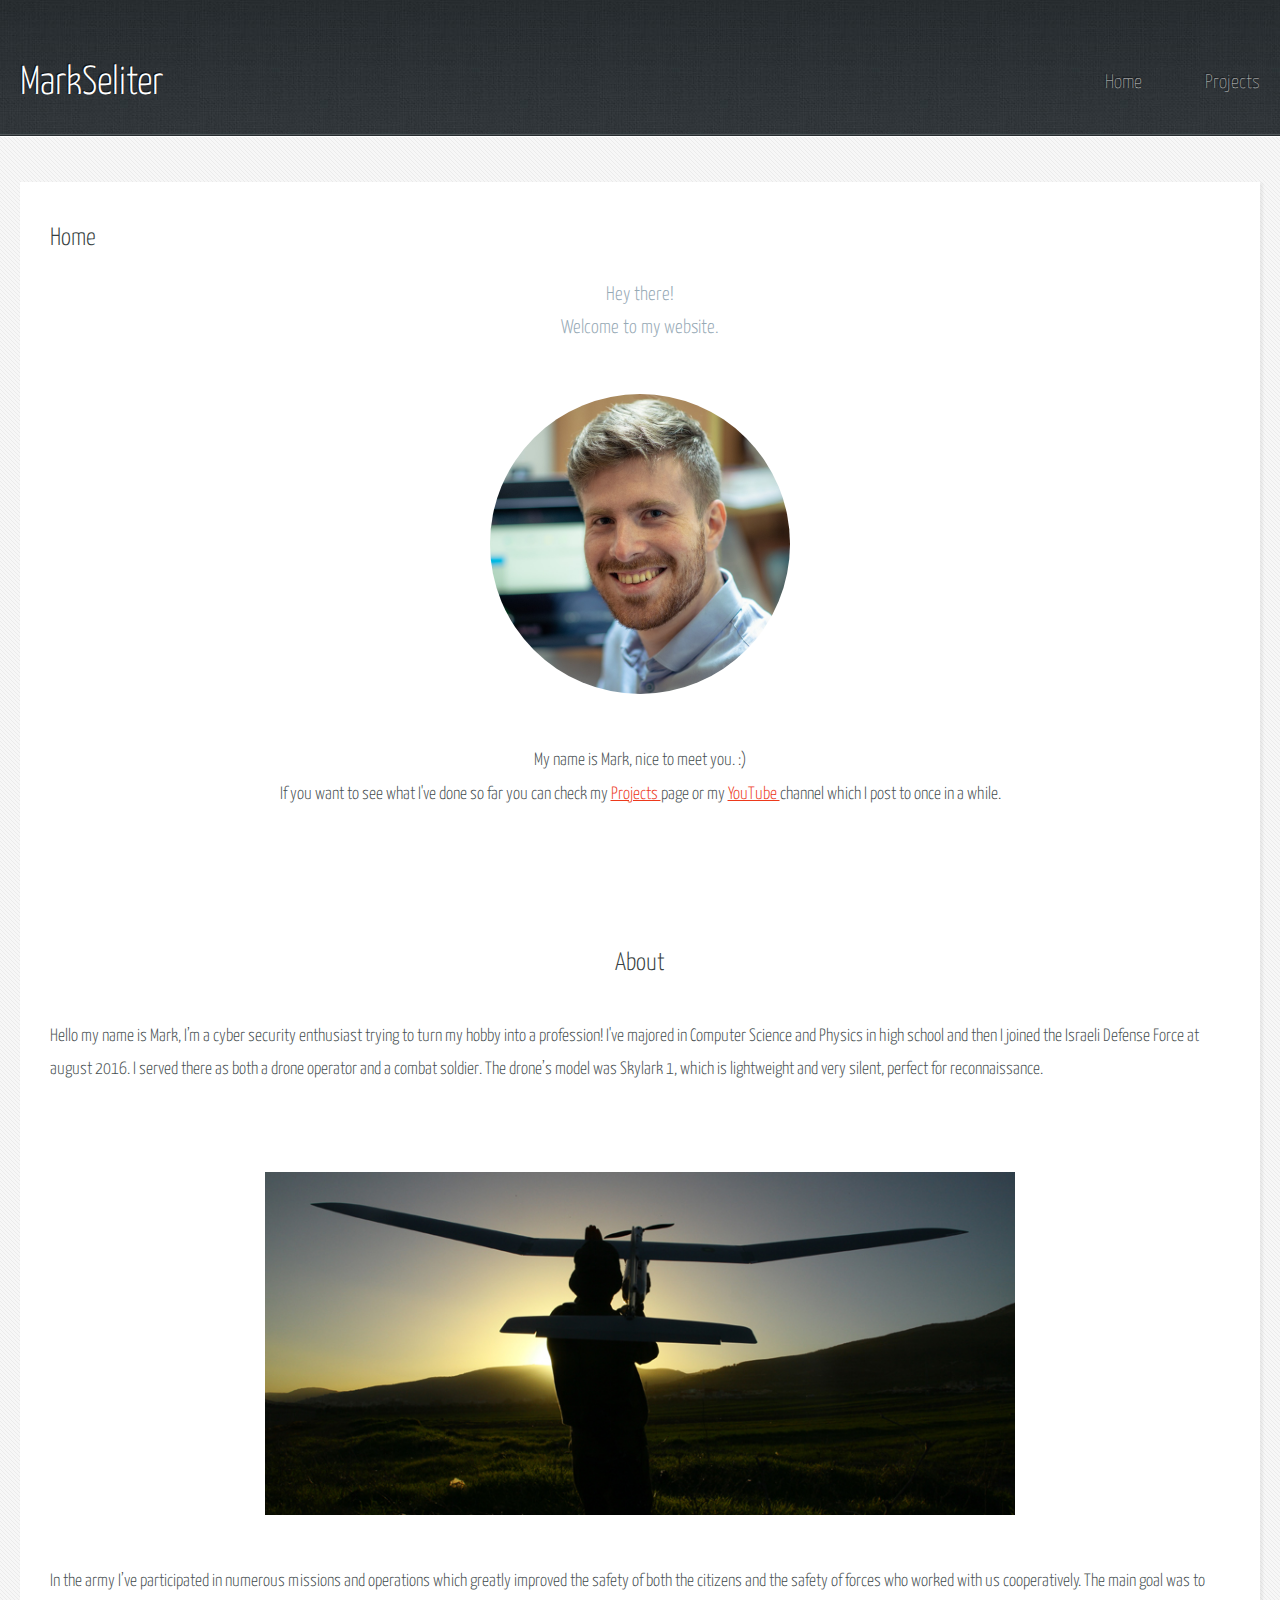
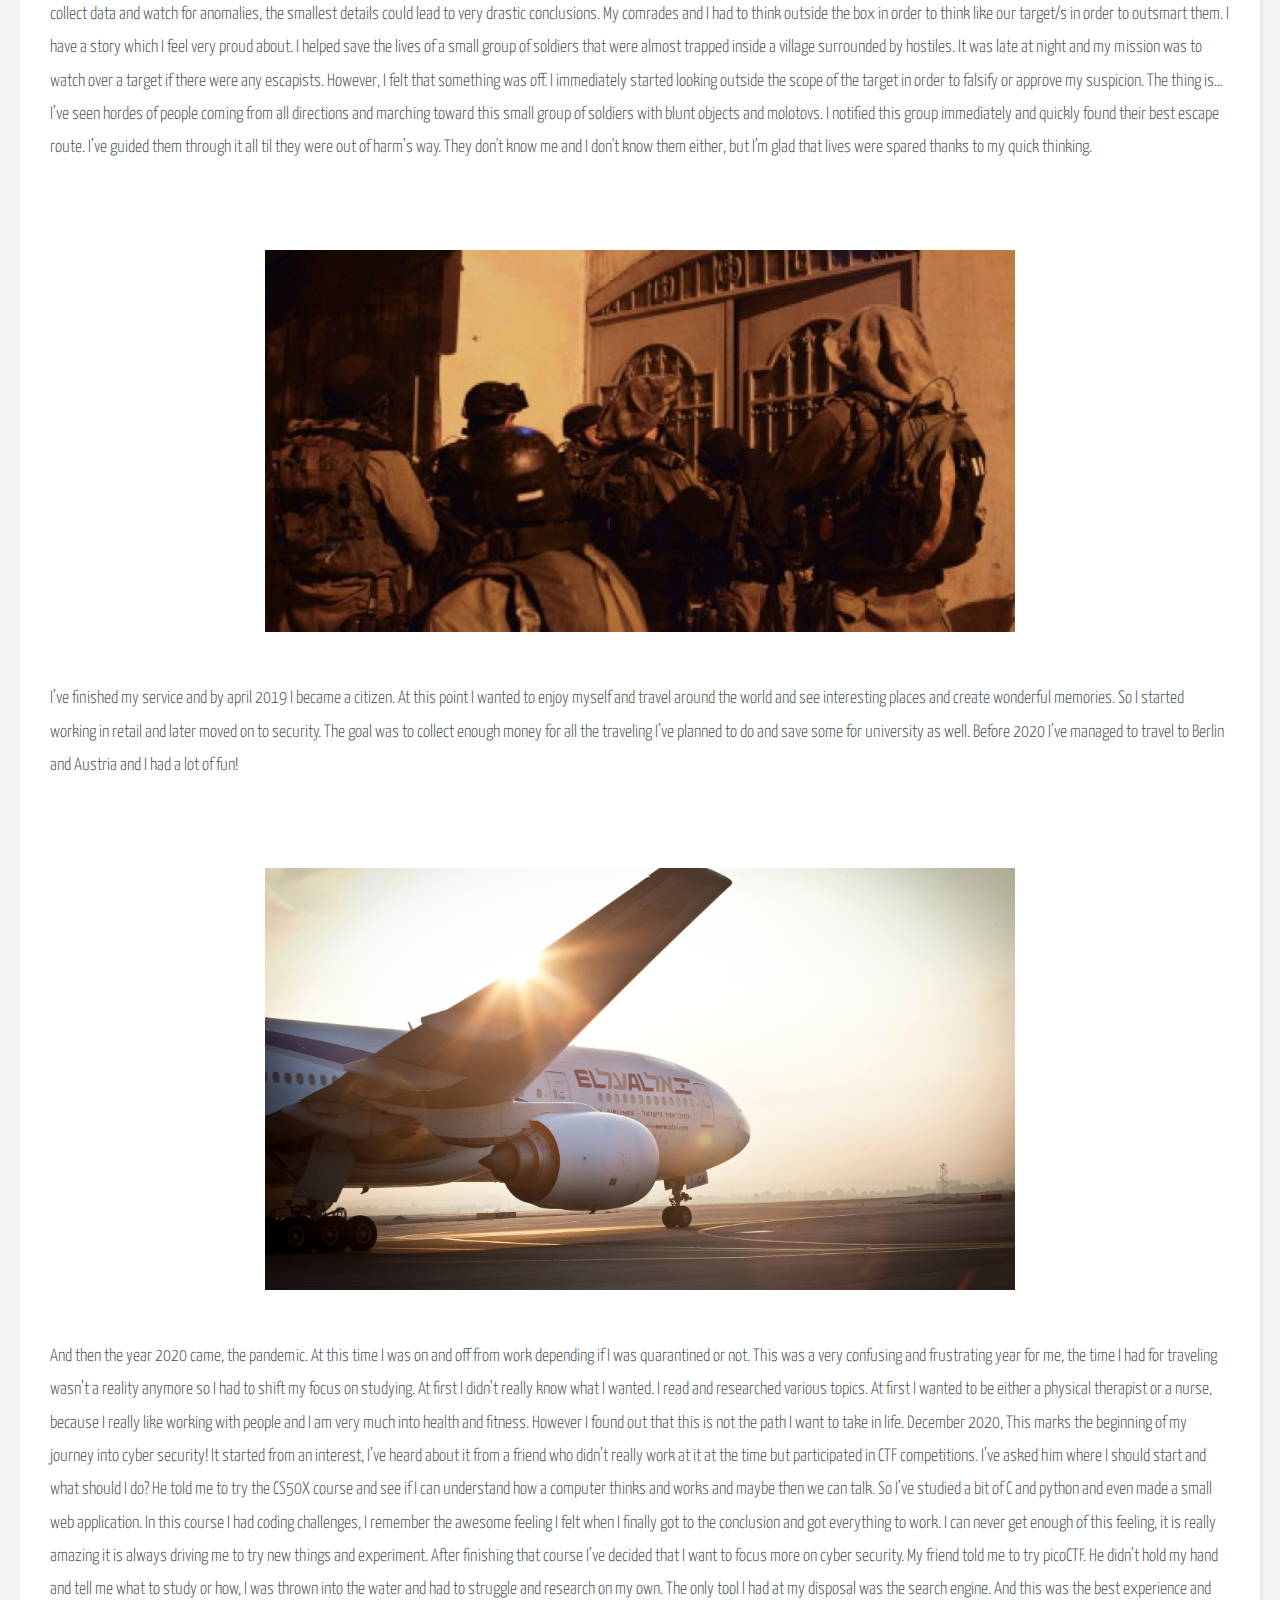
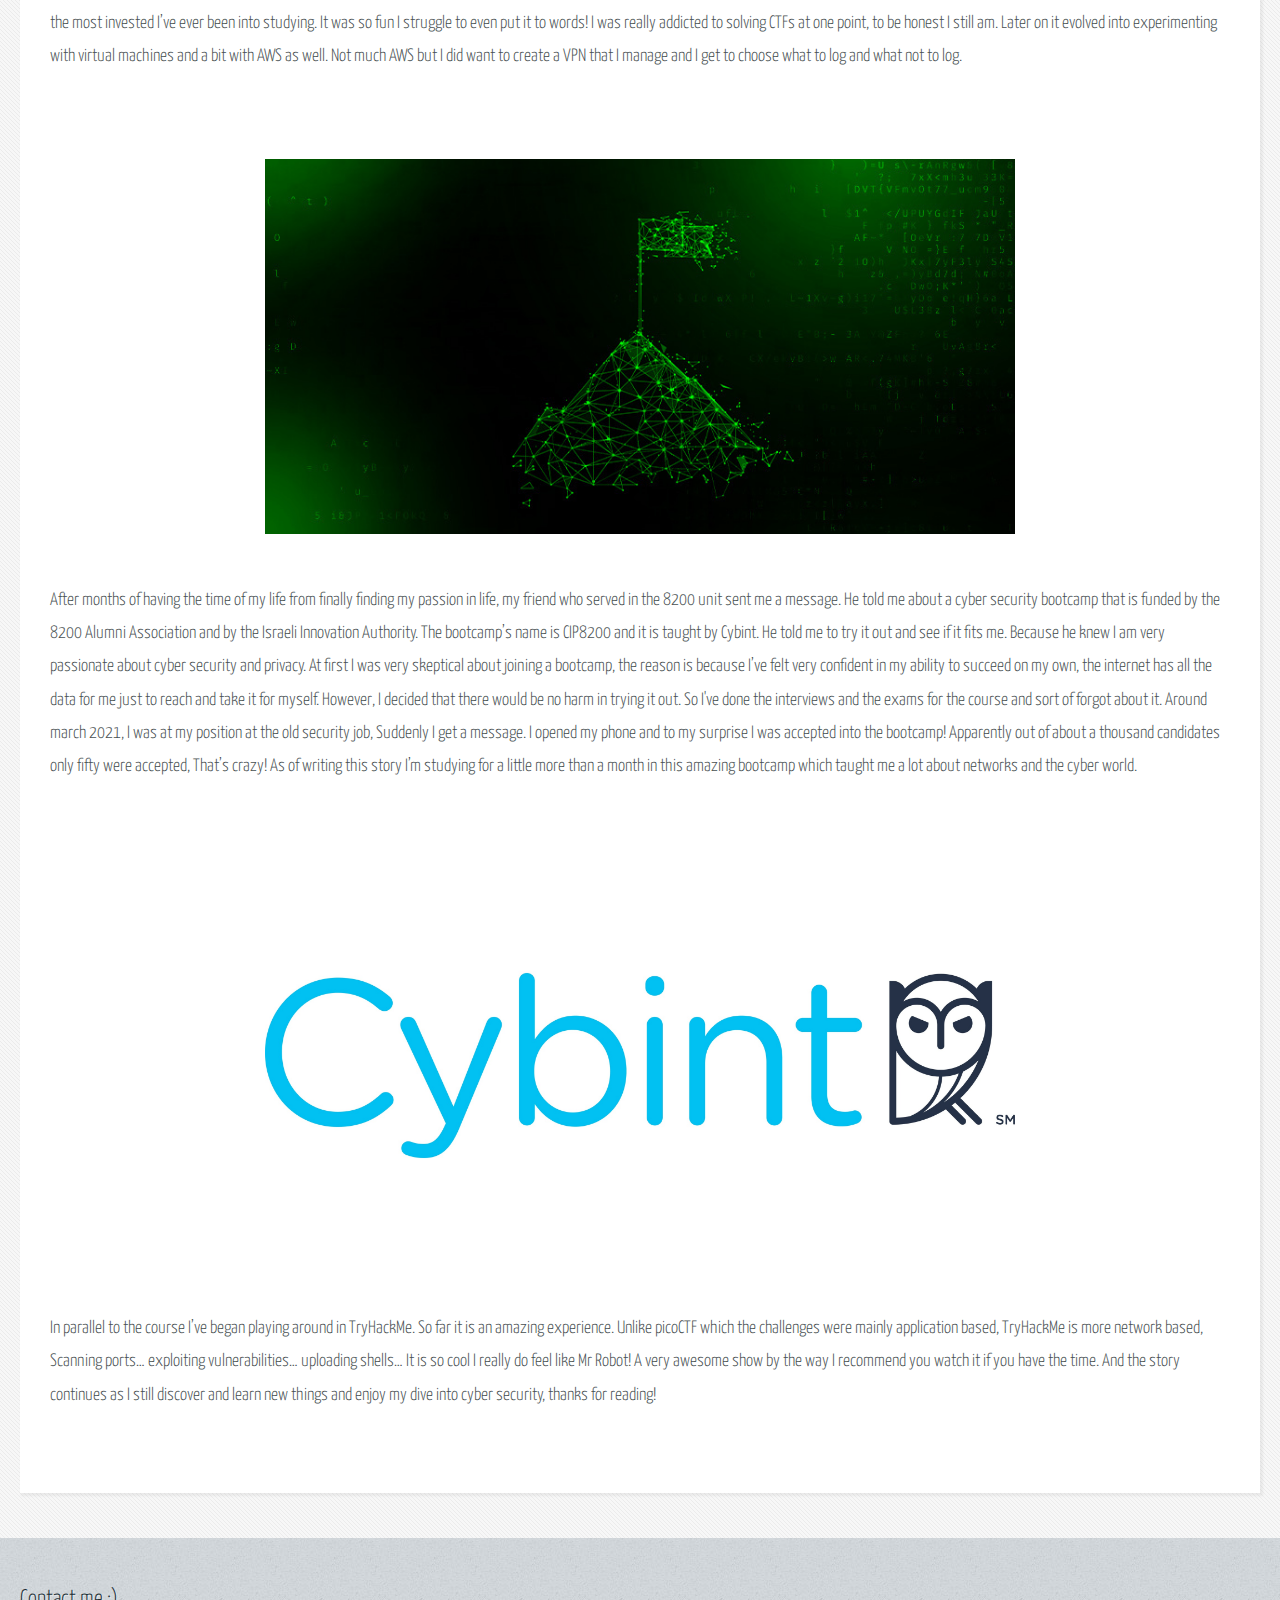
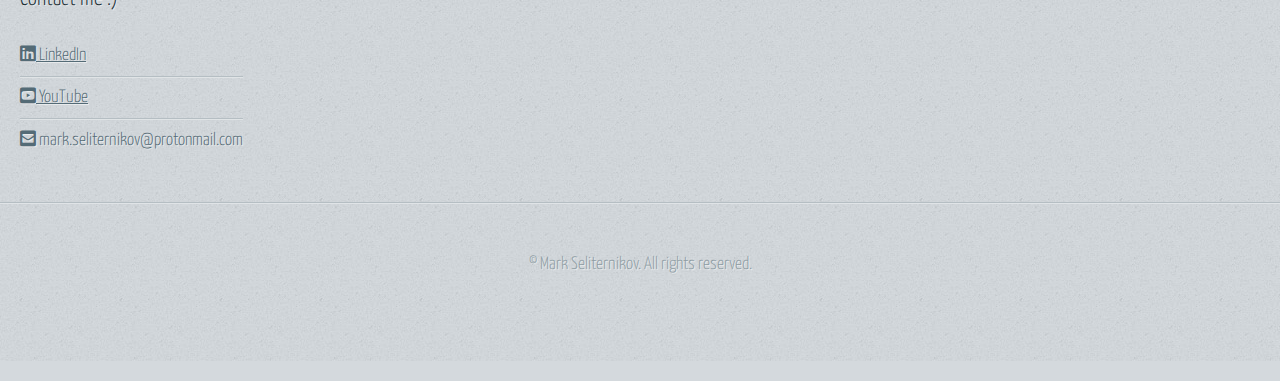
<file: index.html>
<!DOCTYPE HTML>
<!--
	Halcyonic by HTML5 UP
	html5up.net | @ajlkn
	Free for personal and commercial use under the CCA 3.0 license (html5up.net/license)
-->
<html>
	<head>
		<title>MarkSeliter-Home</title>
		<meta charset="utf-8" />
		<meta name="viewport" content="width=device-width, initial-scale=1, user-scalable=no" />
		<link rel="stylesheet" href="assets/css/main.css" />
		<link href="fontawesome-free-5.15.3-web/css/all.css" rel="stylesheet">
	</head>
	<body class="subpage">
		<div id="page-wrapper">

			<!-- Header -->
				<section id="header">
					<div class="container">
						<div class="row">
							<div class="col-12">

								<!-- Logo -->
									<h1><a href="index.html" id="logo">MarkSeliter</a></h1>

								<!-- Nav -->
									<nav id="nav">
										<a href="index.html">Home</a>
										<a href="projects.html">Projects</a>
									</nav>

							</div>
						</div>
					</div>
				</section>

			<!-- Content -->
				<section id="content">
					<div class="container">
						<div class="row">
							<div class="col-12">

								<!-- Main Content -->
									<section>

										<header>
											<h2>Home</h2>
										</header>

										<!-- welcome -->
										<div style="text-align: center;">
											<h3>Hey there!</h3>
											<h3>Welcome to my website.</h3>
										</div>

										<!-- my image -->
										<div style="padding: 50px;">
											<img src="images/this_is_me_lol_993344.jpeg" width="300" class="image_center profile_picture">
										</div>

										<!-- bio -->
										<div style="text-align: center;">
											<p>
												My name is Mark, nice to meet you. :)<br>
												If you want to see what I've done so far you can check my 
												<a href="projects.html">Projects </a>
												page or my
												<a href="https://www.youtube.com/channel/UCFrnuKVJWFmLUW4pBkhl3xg">YouTube </a> 
												channel which I post to once in a while. 
											</p>
										</div>

										<!-- About -->
										<div>

											<h2 style="text-align: center; padding-top: 100px;">
												About
											</h2><br>

											<p>
												Hello my name is Mark, I’m a cyber security enthusiast trying to turn my hobby into a profession! I've majored in Computer Science and Physics in high school and then I joined the Israeli Defense Force at august 2016. I served there as both a drone operator and a combat soldier. The drone’s model was Skylark 1, which is lightweight and very silent, perfect for reconnaissance.
											</p>

											<div style="padding: 50px;">
												<img src="images/skylark1.jpg" width="750" class="image_center about_picture">
											</div>

											<p>
												In the army I’ve participated in numerous missions and operations which greatly improved the safety of both the citizens and the safety of forces who worked with us cooperatively. The main goal was to collect data and watch for anomalies, the smallest details could lead to very drastic conclusions. My comrades and I had to think outside the box in order to think like our target/s in order to outsmart them. 
												I have a story which I feel very proud about. I helped save the lives of a small group of soldiers that were almost trapped inside a village surrounded by hostiles. It was late at night and my mission was to watch over a target if there were any escapists. However, I felt that something was off. I immediately started looking outside the scope of the target in order to falsify or approve my suspicion. The thing is… I’ve seen hordes of people coming from all directions and marching toward this small group of soldiers with blunt objects and molotovs. I notified this group immediately and quickly found their best escape route. I’ve guided them through it all til they were out of harm’s way. They don't know me and I don't know them either, but I’m glad that lives were spared thanks to my quick thinking.
											</p>

											<div style="padding: 50px;">
												<img src="images/soldiers0.jpg" width="750" class="image_center about_picture">
											</div>

											<p>
												I’ve finished my service and by april 2019 I became a citizen. At this point I wanted to enjoy myself and travel around the world and see interesting places and create wonderful memories. So I started working in retail and later moved on to security. The goal was to collect enough money for all the traveling I’ve planned to do and save some for university as well. Before 2020 I’ve managed to travel to Berlin and Austria and I had a lot of fun!
											</p>

											<div style="padding: 50px;">
												<img src="images/elal0.jpg" width="750" class="image_center about_picture">
											</div>

											<p>
												And then the year 2020 came, the pandemic. At this time I was on and off from work depending if I was quarantined or not. This was a very confusing and frustrating year for me, the time I had for traveling wasn’t a reality anymore so I had to shift my focus on studying. At first I didn’t really know what I wanted. I read and researched various topics. At first I wanted to be either a physical therapist or a nurse, because I really like working with people and I am very much into health and fitness. However I found out that this is not the path I want to take in life.
												December 2020, This marks the beginning of my journey into cyber security! It started from an interest, I’ve heard about it from a friend who didn’t really work at it at the time but participated in CTF competitions. I’ve asked him where I should start and what should I do? He told me to try the CS50X course and see if I can understand how a computer thinks and works and maybe then we can talk. So I’ve studied a bit of C and python and even made a small web application. In this course I had coding challenges, I remember the awesome feeling I felt when I finally got to the conclusion and got everything to work. I can never get enough of this feeling, it is really amazing it is always driving me to try new things and experiment.
												After finishing that course I’ve decided that I want to focus more on cyber security. My friend told me to try picoCTF. He didn’t hold my hand and tell me what to study or how, I was thrown into the water and had to struggle and research on my own. The only tool I had at my disposal was the search engine. And this was the best experience and the most invested I’ve ever been into studying. It was so fun I struggle to even put it to words! I was really addicted to solving CTFs at one point, to be honest I still am. Later on it evolved into experimenting with virtual machines and a bit with AWS as well. Not much AWS but I did want to create a VPN that I manage and I get to choose what to log and what not to log.
											</p>

											<div style="padding: 50px;">
												<img src="images/ctf_flag.jpg" width="750" class="image_center about_picture">
											</div>

											<p>
												After months of having the time of my life from finally finding my passion in life, my friend who served in the 8200 unit sent me a message. He told me about a cyber security bootcamp that is funded by the 8200 Alumni Association and by the Israeli Innovation Authority. The bootcamp’s name is CIP8200 and it is taught by Cybint. He told me to try it out and see if it fits me. Because he knew I am very passionate about cyber security and privacy. At first I was very skeptical about joining a bootcamp, the reason is because I’ve felt very confident in my ability to succeed on my own, the internet has all the data for me just to reach and take it for myself. However, I decided that there would be no harm in trying it out. So I've done the interviews and the exams for the course and sort of forgot about it.
												Around march 2021, I was at my position at the old security job, Suddenly I get a message. I opened my phone and to my surprise I was accepted into the bootcamp! Apparently out of about a thousand candidates only fifty were accepted, That’s crazy! As of writing this story I’m studying for a little more than a month in this amazing bootcamp which taught me a lot about networks and the cyber world.
											</p>

											<div style="padding: 50px;">
												<img src="images/Cybint_Logo0.jpg" width="750" class="image_center about_picture">
											</div>

											<p>
												In parallel to the course I’ve began playing around in TryHackMe. So far it is an amazing experience. Unlike picoCTF which the challenges were mainly application based, TryHackMe is more network based, Scanning ports… exploiting vulnerabilities… uploading shells… It is so cool I really do feel like Mr Robot! A very awesome show by the way I recommend you watch it if you have the time.
												And the story continues as I still discover and learn new things and enjoy my dive into cyber security, thanks for reading! 
											</p>

										</div>

									</section>

							</div>
						</div>
					</div>
				</section>

			<!-- Footer -->
				<section id="footer">
					<div class="container">
						<div class="row">
							<div class="col-8 col-12-medium">

								<!-- Links -->
									<section>
										<h2>Contact me :)</h2>
										<div>

											<div class="row">
												<div class="col-12-small">
													<ul class="link-list last-child">
														<li><a href="https://www.linkedin.com/in/mark-seliternikov-587764210/"><i class="fab fa-linkedin"></i> LinkedIn</a></li>
														<li><a href="https://www.youtube.com/channel/UCFrnuKVJWFmLUW4pBkhl3xg"><i class="fab fa-youtube-square"></i> YouTube</a></li>
														<li><i class="fas fa-envelope-square"></i> mark.seliternikov@protonmail.com</li>
													</ul>
												</div>
											</div>

										</div>
									</section>

							</div>

						</div>
					</div>
				</section>

			<!-- Copyright -->
				<div id="copyright">
					&copy; Mark Seliternikov. All rights reserved.</a>
				</div>

		</div>

		<!-- Scripts -->
			<script src="assets/js/jquery.min.js"></script>
			<script src="assets/js/browser.min.js"></script>
			<script src="assets/js/breakpoints.min.js"></script>
			<script src="assets/js/util.js"></script>
			<script src="assets/js/main.js"></script>

	</body>
</html>
</file>
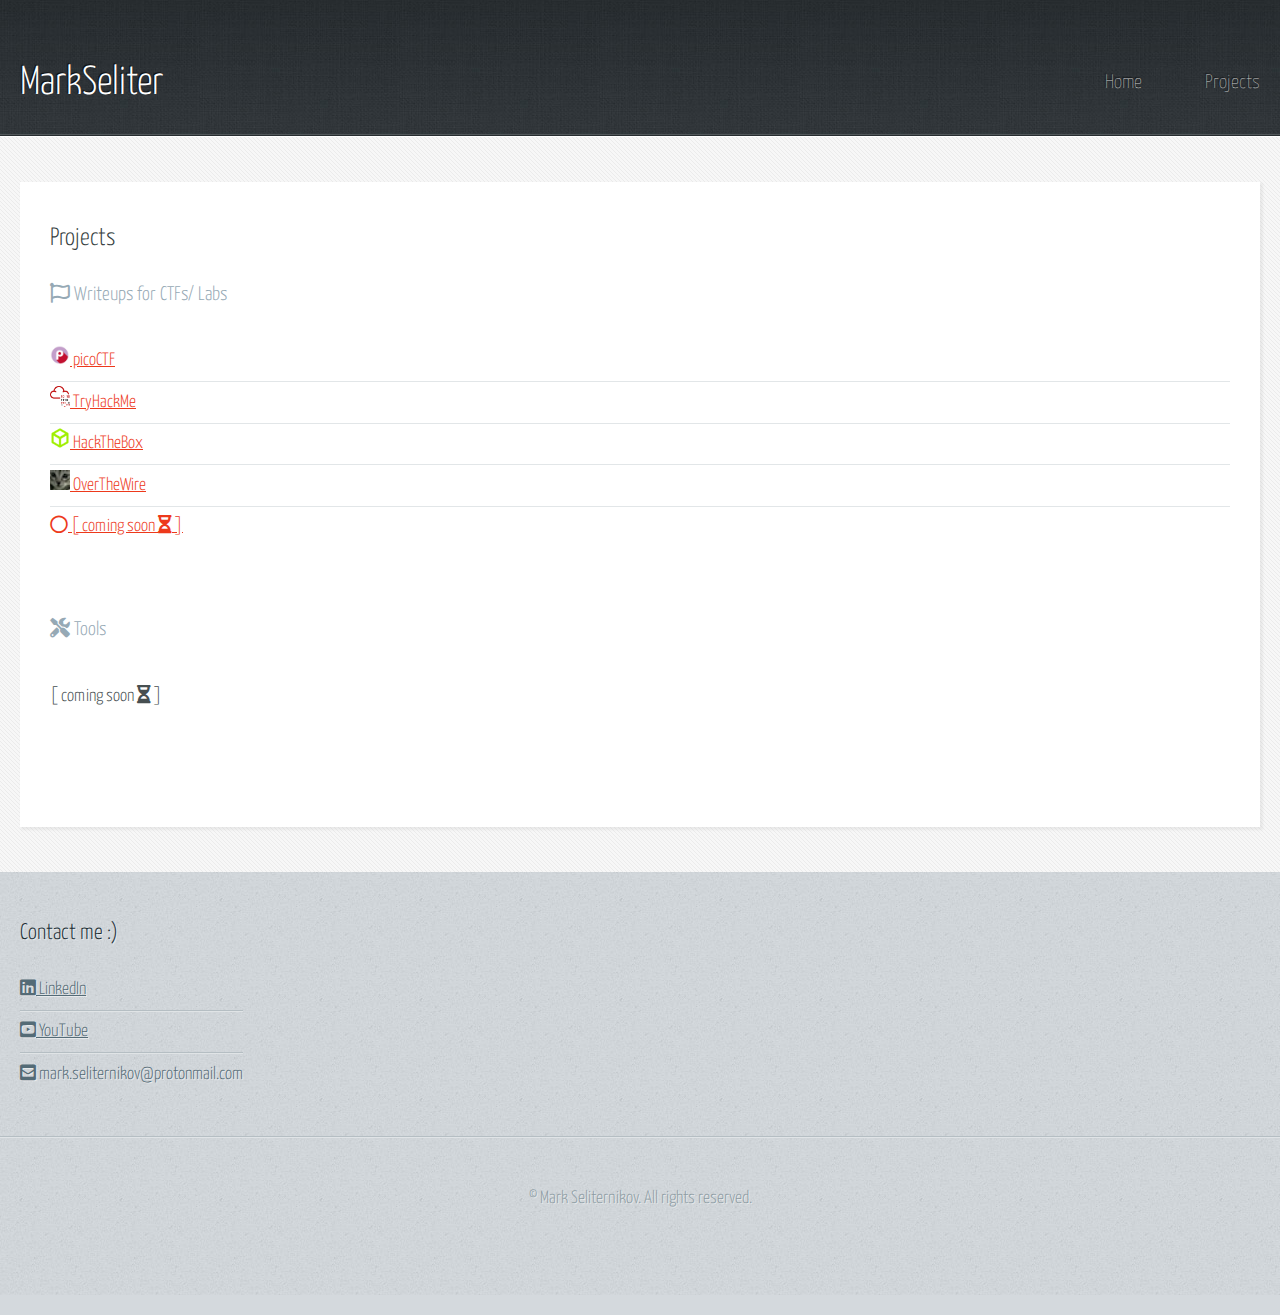
<file: projects.html>
<!DOCTYPE HTML>
<!--
	Halcyonic by HTML5 UP
	html5up.net | @ajlkn
	Free for personal and commercial use under the CCA 3.0 license (html5up.net/license)
-->
<html>
	<head>
		<title>MarkSeliter-Home</title>
		<meta charset="utf-8" />
		<meta name="viewport" content="width=device-width, initial-scale=1, user-scalable=no" />
		<link rel="stylesheet" href="assets/css/main.css" />
		<link href="fontawesome-free-5.15.3-web/css/all.css" rel="stylesheet">
	</head>
	<body class="subpage">
		<div id="page-wrapper">

			<!-- Header -->
				<section id="header">
					<div class="container">
						<div class="row">
							<div class="col-12">

								<!-- Logo -->
									<h1><a href="index.html" id="logo">MarkSeliter</a></h1>

								<!-- Nav -->
									<nav id="nav">
										<a href="index.html">Home</a>
										<a href="projects.html">Projects</a>
									</nav>

							</div>
						</div>
					</div>
				</section>

			<!-- Content -->
				<section id="content">
					<div class="container">
						<div class="row">
							<div class="col-12">

								<!-- Main Content -->
									<section>

										<header>
											<h2>Projects</h2>
										</header>

										<body>

											<h3><i class="far fa-flag"></i> Writeups for CTFs/ Labs</h3><br>
											<ul class="link-list">

												<li><a href="https://github.com/MarkSeliter/Writeups/tree/main/picoCTF/picoCTF_2019"><img src="images/picoctf_logo.jpg" width="20"> picoCTF</a></li>
												
												<li><a href="https://github.com/MarkSeliter/Writeups/tree/main/TryHackMe"><img src="images/tryhackme_logo.png" width="20"> TryHackMe</a></li>
												
												<li><a href="https://github.com/MarkSeliter/Writeups/tree/main/HackTheBox"><img src="images/hackthebox.webp" width="20"> HackTheBox</a></li>

												<li><a href="https://github.com/MarkSeliter/Writeups/tree/main/OverTheWire"><img src="images/overthewire.png" width="20"> OverTheWire</a></li>
												
												<li><a href="#"><i class="far fa-circle"></i> [ coming soon <i class="fas fa-hourglass-half"></i> ]</a></li>

											</ul><br>

											<h3><i class="fas fa-tools"></i> Tools</h3><br>
											<p>[ coming soon <i class="fas fa-hourglass-half"></i> ]</p><br>

										</body>

									</section>

							</div>
						</div>
					</div>
				</section>

			<!-- Footer -->
				<section id="footer">
					<div class="container">
						<div class="row">
							<div class="col-8 col-12-medium">

								<!-- Links -->
									<section>
										<h2>Contact me :)</h2>
										<div>

											<div class="row">
												<div class="col-12-small">
													<ul class="link-list last-child">
														<li><a href="https://www.linkedin.com/in/mark-seliternikov-587764210/"><i class="fab fa-linkedin"></i> LinkedIn</a></li>
														<li><a href="https://www.youtube.com/channel/UCFrnuKVJWFmLUW4pBkhl3xg"><i class="fab fa-youtube-square"></i> YouTube</a></li>
														<li><i class="fas fa-envelope-square"></i> mark.seliternikov@protonmail.com</li>
													</ul>
												</div>
											</div>

										</div>
									</section>

							</div>

						</div>
					</div>
				</section>

			<!-- Copyright -->
				<div id="copyright">
					&copy; Mark Seliternikov. All rights reserved.</a>
				</div>

		</div>

		<!-- Scripts -->
			<script src="assets/js/jquery.min.js"></script>
			<script src="assets/js/browser.min.js"></script>
			<script src="assets/js/breakpoints.min.js"></script>
			<script src="assets/js/util.js"></script>
			<script src="assets/js/main.js"></script>

	</body>
</html>
</file>
<file: assets/css/main.css>
@import url("https://fonts.googleapis.com/css?family=Yanone+Kaffeesatz:400,300,200");

/*
	Halcyonic by HTML5 UP
	html5up.net | @ajlkn
	Free for personal and commercial use under the CCA 3.0 license (html5up.net/license)
*/

html, body, div, span, applet, object,
iframe, h1, h2, h3, h4, h5, h6, p, blockquote,
pre, a, abbr, acronym, address, big, cite,
code, del, dfn, em, img, ins, kbd, q, s, samp,
small, strike, strong, sub, sup, tt, var, b,
u, i, center, dl, dt, dd, ol, ul, li, fieldset,
form, label, legend, table, caption, tbody,
tfoot, thead, tr, th, td, article, aside,
canvas, details, embed, figure, figcaption,
footer, header, hgroup, menu, nav, output, ruby,
section, summary, time, mark, audio, video {
	margin: 0;
	padding: 0;
	border: 0;
	font-size: 100%;
	font: inherit;
	vertical-align: baseline;}

article, aside, details, figcaption, figure,
footer, header, hgroup, menu, nav, section {
	display: block;}

body {
	line-height: 1;
}

ol, ul {
	list-style: none;
}

blockquote, q {
	quotes: none;
}

	blockquote:before, blockquote:after, q:before, q:after {
		content: '';
		content: none;
	}

table {
	border-collapse: collapse;
	border-spacing: 0;
}

body {
	-webkit-text-size-adjust: none;
}

mark {
	background-color: transparent;
	color: inherit;
}

input::-moz-focus-inner {
	border: 0;
	padding: 0;
}

input, select, textarea {
	-moz-appearance: none;
	-webkit-appearance: none;
	-ms-appearance: none;
	appearance: none;
}

/* Basic */

	html {
		box-sizing: border-box;
	}

	*, *:before, *:after {
		box-sizing: inherit;
	}

	body {
		background: #D4D9DD url("images/bg03.jpg");
		color: #474f51;
		font-size: 13.5pt;
		font-family: 'Yanone Kaffeesatz';
		line-height: 1.85em;
		font-weight: 300;
	}

	input, textarea, select {
		color: #474f51;
		font-size: 13.5pt;
		font-family: 'Yanone Kaffeesatz';
		line-height: 1.85em;
		font-weight: 300;
	}

	ul, ol, p, dl {
		margin: 0 0 2em 0;
	}

	a {
		text-decoration: underline;
	}

		a:hover {
			text-decoration: none;
		}

	section > :last-child,
	section:last-child,
	.last-child {
		margin-bottom: 0 !important;
	}

/* Container */

	.container {
		margin: 0 auto;
		max-width: 100%;
		width: 1200px;
	}

		@media screen and (max-width: 1680px) {

			.container {
				width: 1200px;
			}

		}

		@media screen and (max-width: 1280px) {

			.container {
				width: calc(100% - 40px);
			}

		}

		@media screen and (max-width: 980px) {

			.container {
				width: calc(100% - 50px);
			}

		}

		@media screen and (max-width: 736px) {

			.container {
				width: calc(100% - 40px);
			}

		}

/* Row */

	.row {
		display: flex;
		flex-wrap: wrap;
		box-sizing: border-box;
		align-items: stretch;
	}

		.row > * {
			box-sizing: border-box;
		}

		.row.gtr-uniform > * > :last-child {
			margin-bottom: 0;
		}

		.row.aln-left {
			justify-content: flex-start;
		}

		.row.aln-center {
			justify-content: center;
		}

		.row.aln-right {
			justify-content: flex-end;
		}

		.row.aln-top {
			align-items: flex-start;
		}

		.row.aln-middle {
			align-items: center;
		}

		.row.aln-bottom {
			align-items: flex-end;
		}

		.row > .imp {
			order: -1;
		}

		.row > .col-1 {
			width: 8.33333%;
		}

		.row > .off-1 {
			margin-left: 8.33333%;
		}

		.row > .col-2 {
			width: 16.66667%;
		}

		.row > .off-2 {
			margin-left: 16.66667%;
		}

		.row > .col-3 {
			width: 25%;
		}

		.row > .off-3 {
			margin-left: 25%;
		}

		.row > .col-4 {
			width: 33.33333%;
		}

		.row > .off-4 {
			margin-left: 33.33333%;
		}

		.row > .col-5 {
			width: 41.66667%;
		}

		.row > .off-5 {
			margin-left: 41.66667%;
		}

		.row > .col-6 {
			width: 50%;
		}

		.row > .off-6 {
			margin-left: 50%;
		}

		.row > .col-7 {
			width: 58.33333%;
		}

		.row > .off-7 {
			margin-left: 58.33333%;
		}

		.row > .col-8 {
			width: 66.66667%;
		}

		.row > .off-8 {
			margin-left: 66.66667%;
		}

		.row > .col-9 {
			width: 75%;
		}

		.row > .off-9 {
			margin-left: 75%;
		}

		.row > .col-10 {
			width: 83.33333%;
		}

		.row > .off-10 {
			margin-left: 83.33333%;
		}

		.row > .col-11 {
			width: 91.66667%;
		}

		.row > .off-11 {
			margin-left: 91.66667%;
		}

		.row > .col-12 {
			width: 100%;
		}

		.row > .off-12 {
			margin-left: 100%;
		}

		.row.gtr-0 {
			margin-top: 0px;
			margin-left: 0px;
		}

			.row.gtr-0 > * {
				padding: 0px 0 0 0px;
			}

			.row.gtr-0.gtr-uniform {
				margin-top: 0px;
			}

				.row.gtr-0.gtr-uniform > * {
					padding-top: 0px;
				}

		.row.gtr-25 {
			margin-top: -6.25px;
			margin-left: -6.25px;
		}

			.row.gtr-25 > * {
				padding: 6.25px 0 0 6.25px;
			}

			.row.gtr-25.gtr-uniform {
				margin-top: -6.25px;
			}

				.row.gtr-25.gtr-uniform > * {
					padding-top: 6.25px;
				}

		.row.gtr-50 {
			margin-top: -12.5px;
			margin-left: -12.5px;
		}

			.row.gtr-50 > * {
				padding: 12.5px 0 0 12.5px;
			}

			.row.gtr-50.gtr-uniform {
				margin-top: -12.5px;
			}

				.row.gtr-50.gtr-uniform > * {
					padding-top: 12.5px;
				}

		.row {
			margin-top: -25px;
			margin-left: -25px;
		}

			.row > * {
				padding: 25px 0 0 25px;
			}

			.row.gtr-uniform {
				margin-top: -25px;
			}

				.row.gtr-uniform > * {
					padding-top: 25px;
				}

		.row.gtr-150 {
			margin-top: -37.5px;
			margin-left: -37.5px;
		}

			.row.gtr-150 > * {
				padding: 37.5px 0 0 37.5px;
			}

			.row.gtr-150.gtr-uniform {
				margin-top: -37.5px;
			}

				.row.gtr-150.gtr-uniform > * {
					padding-top: 37.5px;
				}

		.row.gtr-200 {
			margin-top: -50px;
			margin-left: -50px;
		}

			.row.gtr-200 > * {
				padding: 50px 0 0 50px;
			}

			.row.gtr-200.gtr-uniform {
				margin-top: -50px;
			}

				.row.gtr-200.gtr-uniform > * {
					padding-top: 50px;
				}

		@media screen and (max-width: 1680px) {

			.row {
				display: flex;
				flex-wrap: wrap;
				box-sizing: border-box;
				align-items: stretch;
			}

				.row > * {
					box-sizing: border-box;
				}

				.row.gtr-uniform > * > :last-child {
					margin-bottom: 0;
				}

				.row.aln-left {
					justify-content: flex-start;
				}

				.row.aln-center {
					justify-content: center;
				}

				.row.aln-right {
					justify-content: flex-end;
				}

				.row.aln-top {
					align-items: flex-start;
				}

				.row.aln-middle {
					align-items: center;
				}

				.row.aln-bottom {
					align-items: flex-end;
				}

				.row > .imp-xlarge {
					order: -1;
				}

				.row > .col-1-xlarge {
					width: 8.33333%;
				}

				.row > .off-1-xlarge {
					margin-left: 8.33333%;
				}

				.row > .col-2-xlarge {
					width: 16.66667%;
				}

				.row > .off-2-xlarge {
					margin-left: 16.66667%;
				}

				.row > .col-3-xlarge {
					width: 25%;
				}

				.row > .off-3-xlarge {
					margin-left: 25%;
				}

				.row > .col-4-xlarge {
					width: 33.33333%;
				}

				.row > .off-4-xlarge {
					margin-left: 33.33333%;
				}

				.row > .col-5-xlarge {
					width: 41.66667%;
				}

				.row > .off-5-xlarge {
					margin-left: 41.66667%;
				}

				.row > .col-6-xlarge {
					width: 50%;
				}

				.row > .off-6-xlarge {
					margin-left: 50%;
				}

				.row > .col-7-xlarge {
					width: 58.33333%;
				}

				.row > .off-7-xlarge {
					margin-left: 58.33333%;
				}

				.row > .col-8-xlarge {
					width: 66.66667%;
				}

				.row > .off-8-xlarge {
					margin-left: 66.66667%;
				}

				.row > .col-9-xlarge {
					width: 75%;
				}

				.row > .off-9-xlarge {
					margin-left: 75%;
				}

				.row > .col-10-xlarge {
					width: 83.33333%;
				}

				.row > .off-10-xlarge {
					margin-left: 83.33333%;
				}

				.row > .col-11-xlarge {
					width: 91.66667%;
				}

				.row > .off-11-xlarge {
					margin-left: 91.66667%;
				}

				.row > .col-12-xlarge {
					width: 100%;
				}

				.row > .off-12-xlarge {
					margin-left: 100%;
				}

				.row.gtr-0 {
					margin-top: 0px;
					margin-left: 0px;
				}

					.row.gtr-0 > * {
						padding: 0px 0 0 0px;
					}

					.row.gtr-0.gtr-uniform {
						margin-top: 0px;
					}

						.row.gtr-0.gtr-uniform > * {
							padding-top: 0px;
						}

				.row.gtr-25 {
					margin-top: -6.25px;
					margin-left: -6.25px;
				}

					.row.gtr-25 > * {
						padding: 6.25px 0 0 6.25px;
					}

					.row.gtr-25.gtr-uniform {
						margin-top: -6.25px;
					}

						.row.gtr-25.gtr-uniform > * {
							padding-top: 6.25px;
						}

				.row.gtr-50 {
					margin-top: -12.5px;
					margin-left: -12.5px;
				}

					.row.gtr-50 > * {
						padding: 12.5px 0 0 12.5px;
					}

					.row.gtr-50.gtr-uniform {
						margin-top: -12.5px;
					}

						.row.gtr-50.gtr-uniform > * {
							padding-top: 12.5px;
						}

				.row {
					margin-top: -25px;
					margin-left: -25px;
				}

					.row > * {
						padding: 25px 0 0 25px;
					}

					.row.gtr-uniform {
						margin-top: -25px;
					}

						.row.gtr-uniform > * {
							padding-top: 25px;
						}

				.row.gtr-150 {
					margin-top: -37.5px;
					margin-left: -37.5px;
				}

					.row.gtr-150 > * {
						padding: 37.5px 0 0 37.5px;
					}

					.row.gtr-150.gtr-uniform {
						margin-top: -37.5px;
					}

						.row.gtr-150.gtr-uniform > * {
							padding-top: 37.5px;
						}

				.row.gtr-200 {
					margin-top: -50px;
					margin-left: -50px;
				}

					.row.gtr-200 > * {
						padding: 50px 0 0 50px;
					}

					.row.gtr-200.gtr-uniform {
						margin-top: -50px;
					}

						.row.gtr-200.gtr-uniform > * {
							padding-top: 50px;
						}

		}

		@media screen and (max-width: 1280px) {

			.row {
				display: flex;
				flex-wrap: wrap;
				box-sizing: border-box;
				align-items: stretch;
			}

				.row > * {
					box-sizing: border-box;
				}

				.row.gtr-uniform > * > :last-child {
					margin-bottom: 0;
				}

				.row.aln-left {
					justify-content: flex-start;
				}

				.row.aln-center {
					justify-content: center;
				}

				.row.aln-right {
					justify-content: flex-end;
				}

				.row.aln-top {
					align-items: flex-start;
				}

				.row.aln-middle {
					align-items: center;
				}

				.row.aln-bottom {
					align-items: flex-end;
				}

				.row > .imp-large {
					order: -1;
				}

				.row > .col-1-large {
					width: 8.33333%;
				}

				.row > .off-1-large {
					margin-left: 8.33333%;
				}

				.row > .col-2-large {
					width: 16.66667%;
				}

				.row > .off-2-large {
					margin-left: 16.66667%;
				}

				.row > .col-3-large {
					width: 25%;
				}

				.row > .off-3-large {
					margin-left: 25%;
				}

				.row > .col-4-large {
					width: 33.33333%;
				}

				.row > .off-4-large {
					margin-left: 33.33333%;
				}

				.row > .col-5-large {
					width: 41.66667%;
				}

				.row > .off-5-large {
					margin-left: 41.66667%;
				}

				.row > .col-6-large {
					width: 50%;
				}

				.row > .off-6-large {
					margin-left: 50%;
				}

				.row > .col-7-large {
					width: 58.33333%;
				}

				.row > .off-7-large {
					margin-left: 58.33333%;
				}

				.row > .col-8-large {
					width: 66.66667%;
				}

				.row > .off-8-large {
					margin-left: 66.66667%;
				}

				.row > .col-9-large {
					width: 75%;
				}

				.row > .off-9-large {
					margin-left: 75%;
				}

				.row > .col-10-large {
					width: 83.33333%;
				}

				.row > .off-10-large {
					margin-left: 83.33333%;
				}

				.row > .col-11-large {
					width: 91.66667%;
				}

				.row > .off-11-large {
					margin-left: 91.66667%;
				}

				.row > .col-12-large {
					width: 100%;
				}

				.row > .off-12-large {
					margin-left: 100%;
				}

				.row.gtr-0 {
					margin-top: 0px;
					margin-left: 0px;
				}

					.row.gtr-0 > * {
						padding: 0px 0 0 0px;
					}

					.row.gtr-0.gtr-uniform {
						margin-top: 0px;
					}

						.row.gtr-0.gtr-uniform > * {
							padding-top: 0px;
						}

				.row.gtr-25 {
					margin-top: -5px;
					margin-left: -5px;
				}

					.row.gtr-25 > * {
						padding: 5px 0 0 5px;
					}

					.row.gtr-25.gtr-uniform {
						margin-top: -5px;
					}

						.row.gtr-25.gtr-uniform > * {
							padding-top: 5px;
						}

				.row.gtr-50 {
					margin-top: -10px;
					margin-left: -10px;
				}

					.row.gtr-50 > * {
						padding: 10px 0 0 10px;
					}

					.row.gtr-50.gtr-uniform {
						margin-top: -10px;
					}

						.row.gtr-50.gtr-uniform > * {
							padding-top: 10px;
						}

				.row {
					margin-top: -20px;
					margin-left: -20px;
				}

					.row > * {
						padding: 20px 0 0 20px;
					}

					.row.gtr-uniform {
						margin-top: -20px;
					}

						.row.gtr-uniform > * {
							padding-top: 20px;
						}

				.row.gtr-150 {
					margin-top: -30px;
					margin-left: -30px;
				}

					.row.gtr-150 > * {
						padding: 30px 0 0 30px;
					}

					.row.gtr-150.gtr-uniform {
						margin-top: -30px;
					}

						.row.gtr-150.gtr-uniform > * {
							padding-top: 30px;
						}

				.row.gtr-200 {
					margin-top: -40px;
					margin-left: -40px;
				}

					.row.gtr-200 > * {
						padding: 40px 0 0 40px;
					}

					.row.gtr-200.gtr-uniform {
						margin-top: -40px;
					}

						.row.gtr-200.gtr-uniform > * {
							padding-top: 40px;
						}

		}

		@media screen and (max-width: 980px) {

			.row {
				display: flex;
				flex-wrap: wrap;
				box-sizing: border-box;
				align-items: stretch;
			}

				.row > * {
					box-sizing: border-box;
				}

				.row.gtr-uniform > * > :last-child {
					margin-bottom: 0;
				}

				.row.aln-left {
					justify-content: flex-start;
				}

				.row.aln-center {
					justify-content: center;
				}

				.row.aln-right {
					justify-content: flex-end;
				}

				.row.aln-top {
					align-items: flex-start;
				}

				.row.aln-middle {
					align-items: center;
				}

				.row.aln-bottom {
					align-items: flex-end;
				}

				.row > .imp-medium {
					order: -1;
				}

				.row > .col-1-medium {
					width: 8.33333%;
				}

				.row > .off-1-medium {
					margin-left: 8.33333%;
				}

				.row > .col-2-medium {
					width: 16.66667%;
				}

				.row > .off-2-medium {
					margin-left: 16.66667%;
				}

				.row > .col-3-medium {
					width: 25%;
				}

				.row > .off-3-medium {
					margin-left: 25%;
				}

				.row > .col-4-medium {
					width: 33.33333%;
				}

				.row > .off-4-medium {
					margin-left: 33.33333%;
				}

				.row > .col-5-medium {
					width: 41.66667%;
				}

				.row > .off-5-medium {
					margin-left: 41.66667%;
				}

				.row > .col-6-medium {
					width: 50%;
				}

				.row > .off-6-medium {
					margin-left: 50%;
				}

				.row > .col-7-medium {
					width: 58.33333%;
				}

				.row > .off-7-medium {
					margin-left: 58.33333%;
				}

				.row > .col-8-medium {
					width: 66.66667%;
				}

				.row > .off-8-medium {
					margin-left: 66.66667%;
				}

				.row > .col-9-medium {
					width: 75%;
				}

				.row > .off-9-medium {
					margin-left: 75%;
				}

				.row > .col-10-medium {
					width: 83.33333%;
				}

				.row > .off-10-medium {
					margin-left: 83.33333%;
				}

				.row > .col-11-medium {
					width: 91.66667%;
				}

				.row > .off-11-medium {
					margin-left: 91.66667%;
				}

				.row > .col-12-medium {
					width: 100%;
				}

				.row > .off-12-medium {
					margin-left: 100%;
				}

				.row.gtr-0 {
					margin-top: 0px;
					margin-left: 0px;
				}

					.row.gtr-0 > * {
						padding: 0px 0 0 0px;
					}

					.row.gtr-0.gtr-uniform {
						margin-top: 0px;
					}

						.row.gtr-0.gtr-uniform > * {
							padding-top: 0px;
						}

				.row.gtr-25 {
					margin-top: -6.25px;
					margin-left: -6.25px;
				}

					.row.gtr-25 > * {
						padding: 6.25px 0 0 6.25px;
					}

					.row.gtr-25.gtr-uniform {
						margin-top: -6.25px;
					}

						.row.gtr-25.gtr-uniform > * {
							padding-top: 6.25px;
						}

				.row.gtr-50 {
					margin-top: -12.5px;
					margin-left: -12.5px;
				}

					.row.gtr-50 > * {
						padding: 12.5px 0 0 12.5px;
					}

					.row.gtr-50.gtr-uniform {
						margin-top: -12.5px;
					}

						.row.gtr-50.gtr-uniform > * {
							padding-top: 12.5px;
						}

				.row {
					margin-top: -25px;
					margin-left: -25px;
				}

					.row > * {
						padding: 25px 0 0 25px;
					}

					.row.gtr-uniform {
						margin-top: -25px;
					}

						.row.gtr-uniform > * {
							padding-top: 25px;
						}

				.row.gtr-150 {
					margin-top: -37.5px;
					margin-left: -37.5px;
				}

					.row.gtr-150 > * {
						padding: 37.5px 0 0 37.5px;
					}

					.row.gtr-150.gtr-uniform {
						margin-top: -37.5px;
					}

						.row.gtr-150.gtr-uniform > * {
							padding-top: 37.5px;
						}

				.row.gtr-200 {
					margin-top: -50px;
					margin-left: -50px;
				}

					.row.gtr-200 > * {
						padding: 50px 0 0 50px;
					}

					.row.gtr-200.gtr-uniform {
						margin-top: -50px;
					}

						.row.gtr-200.gtr-uniform > * {
							padding-top: 50px;
						}

		}

		@media screen and (max-width: 736px) {

			.row {
				display: flex;
				flex-wrap: wrap;
				box-sizing: border-box;
				align-items: stretch;
			}

				.row > * {
					box-sizing: border-box;
				}

				.row.gtr-uniform > * > :last-child {
					margin-bottom: 0;
				}

				.row.aln-left {
					justify-content: flex-start;
				}

				.row.aln-center {
					justify-content: center;
				}

				.row.aln-right {
					justify-content: flex-end;
				}

				.row.aln-top {
					align-items: flex-start;
				}

				.row.aln-middle {
					align-items: center;
				}

				.row.aln-bottom {
					align-items: flex-end;
				}

				.row > .imp-small {
					order: -1;
				}

				.row > .col-1-small {
					width: 8.33333%;
				}

				.row > .off-1-small {
					margin-left: 8.33333%;
				}

				.row > .col-2-small {
					width: 16.66667%;
				}

				.row > .off-2-small {
					margin-left: 16.66667%;
				}

				.row > .col-3-small {
					width: 25%;
				}

				.row > .off-3-small {
					margin-left: 25%;
				}

				.row > .col-4-small {
					width: 33.33333%;
				}

				.row > .off-4-small {
					margin-left: 33.33333%;
				}

				.row > .col-5-small {
					width: 41.66667%;
				}

				.row > .off-5-small {
					margin-left: 41.66667%;
				}

				.row > .col-6-small {
					width: 50%;
				}

				.row > .off-6-small {
					margin-left: 50%;
				}

				.row > .col-7-small {
					width: 58.33333%;
				}

				.row > .off-7-small {
					margin-left: 58.33333%;
				}

				.row > .col-8-small {
					width: 66.66667%;
				}

				.row > .off-8-small {
					margin-left: 66.66667%;
				}

				.row > .col-9-small {
					width: 75%;
				}

				.row > .off-9-small {
					margin-left: 75%;
				}

				.row > .col-10-small {
					width: 83.33333%;
				}

				.row > .off-10-small {
					margin-left: 83.33333%;
				}

				.row > .col-11-small {
					width: 91.66667%;
				}

				.row > .off-11-small {
					margin-left: 91.66667%;
				}

				.row > .col-12-small {
					width: 100%;
				}

				.row > .off-12-small {
					margin-left: 100%;
				}

				.row.gtr-0 {
					margin-top: 0px;
					margin-left: 0px;
				}

					.row.gtr-0 > * {
						padding: 0px 0 0 0px;
					}

					.row.gtr-0.gtr-uniform {
						margin-top: 0px;
					}

						.row.gtr-0.gtr-uniform > * {
							padding-top: 0px;
						}

				.row.gtr-25 {
					margin-top: -5px;
					margin-left: -5px;
				}

					.row.gtr-25 > * {
						padding: 5px 0 0 5px;
					}

					.row.gtr-25.gtr-uniform {
						margin-top: -5px;
					}

						.row.gtr-25.gtr-uniform > * {
							padding-top: 5px;
						}

				.row.gtr-50 {
					margin-top: -10px;
					margin-left: -10px;
				}

					.row.gtr-50 > * {
						padding: 10px 0 0 10px;
					}

					.row.gtr-50.gtr-uniform {
						margin-top: -10px;
					}

						.row.gtr-50.gtr-uniform > * {
							padding-top: 10px;
						}

				.row {
					margin-top: -20px;
					margin-left: -20px;
				}

					.row > * {
						padding: 20px 0 0 20px;
					}

					.row.gtr-uniform {
						margin-top: -20px;
					}

						.row.gtr-uniform > * {
							padding-top: 20px;
						}

				.row.gtr-150 {
					margin-top: -30px;
					margin-left: -30px;
				}

					.row.gtr-150 > * {
						padding: 30px 0 0 30px;
					}

					.row.gtr-150.gtr-uniform {
						margin-top: -30px;
					}

						.row.gtr-150.gtr-uniform > * {
							padding-top: 30px;
						}

				.row.gtr-200 {
					margin-top: -40px;
					margin-left: -40px;
				}

					.row.gtr-200 > * {
						padding: 40px 0 0 40px;
					}

					.row.gtr-200.gtr-uniform {
						margin-top: -40px;
					}

						.row.gtr-200.gtr-uniform > * {
							padding-top: 40px;
						}

		}

/* Multi-use */

	.link-list li {
		padding: 0.2em 0 0.2em 0;
	}

		.link-list li:first-child {
			padding-top: 0 !important;
			border-top: 0 !important;
		}

		.link-list li:last-child {
			padding-bottom: 0 !important;
			border-bottom: 0 !important;
		}

	.quote-list li {
		padding: 1em 0 1em 0;
		overflow: hidden;
	}

		.quote-list li:first-child {
			padding-top: 0 !important;
			border-top: 0 !important;
		}

		.quote-list li:last-child {
			padding-bottom: 0 !important;
			border-bottom: 0 !important;
		}

		.quote-list li img {
			float: left;
		}

		.quote-list li p {
			margin: 0 0 0 90px;
			font-size: 1.2em;
			font-style: italic;
		}

		.quote-list li span {
			display: block;
			margin-left: 90px;
			font-size: 0.9em;
			font-weight: 400;
		}

	.check-list li {
		padding: 0.7em 0 0.7em 45px;
		font-size: 1.2em;
		background: url("images/icon-checkmark.png") 0px 1.05em no-repeat;
	}

		.check-list li:first-child {
			padding-top: 0 !important;
			border-top: 0 !important;
			background-position: 0 0.3em;
		}

		.check-list li:last-child {
			padding-bottom: 0 !important;
			border-bottom: 0 !important;
		}

	.feature-image {
		display: block;
		margin: 0 0 2em 0;
		outline: 0;
	}

		.feature-image img {
			display: block;
			width: 100%;
		}

	.bordered-feature-image {
		display: block;
		background: #fff url("images/bg04.png");
		padding: 10px;
		box-shadow: 3px 3px 3px 1px rgba(0, 0, 0, 0.15);
		margin: 0 0 1.5em 0;
		outline: 0;
	}

		.bordered-feature-image img {
			display: block;
			width: 100%;
		}

	.button-large {
		background-image: -moz-linear-gradient(top, #ed391b, #ce1a00);
		background-image: -webkit-linear-gradient(top, #ed391b, #ce1a00);
		background-image: -ms-linear-gradient(top, #ed391b, #ce1a00);
		background-image: linear-gradient(top, #ed391b, #ce1a00);
		display: inline-block;
		background-color: #ed391b;
		color: #fff;
		text-decoration: none;
		font-size: 1.75em;
		height: 2em;
		line-height: 2.125em;
		font-weight: 300;
		padding: 0 45px;
		outline: 0;
		border-radius: 10px;
		box-shadow: inset 0px 0px 0px 1px rgba(0, 0, 0, 0.75), inset 0px 2px 0px 0px rgba(255, 192, 192, 0.5), inset 0px 0px 0px 2px rgba(255, 96, 96, 0.85), 3px 3px 3px 1px rgba(0, 0, 0, 0.15);
		text-shadow: -1px -1px 1px rgba(0, 0, 0, 0.5);
	}

		.button-large:hover {
			background-image: -moz-linear-gradient(top, #fd492b, #de2a10);
			background-image: -webkit-linear-gradient(top, #fd492b, #de2a10);
			background-image: -ms-linear-gradient(top, #fd492b, #de2a10);
			background-image: linear-gradient(top, #fd492b, #de2a10);
			background-color: #fd492b;
			box-shadow: inset 0px 0px 0px 1px rgba(0, 0, 0, 0.75), inset 0px 2px 0px 0px rgba(255, 192, 192, 0.5), inset 0px 0px 0px 2px rgba(255, 96, 96, 0.85), 3px 3px 3px 1px rgba(0, 0, 0, 0.15);
		}

		.button-large:active {
			background-image: -moz-linear-gradient(top, #ce1a00, #ed391b);
			background-image: -webkit-linear-gradient(top, #ce1a00, #ed391b);
			background-image: -ms-linear-gradient(top, #ce1a00, #ed391b);
			background-image: linear-gradient(top, #ce1a00, #ed391b);
			background-color: #ce1a00;
			box-shadow: inset 0px 0px 0px 1px rgba(0, 0, 0, 0.75), inset 0px 2px 0px 0px rgba(255, 192, 192, 0.5), inset 0px 0px 0px 2px rgba(255, 96, 96, 0.85), 3px 3px 3px 1px rgba(0, 0, 0, 0.15);
		}

/* Header */

	#header {
		position: relative;
		background: #3B4346 url("images/bg01.jpg");
		border-bottom: solid 1px #272d30;
		box-shadow: inset 0px -1px 0px 0px #51575a;
		text-shadow: -1px -1px 1px rgba(0, 0, 0, 0.75);
	}

		#header > .container {
			position: relative;
			min-height: 155px;
		}

		#header h1 {
			position: absolute;
			left: 0;
			bottom: 35px;
			font-size: 2.75em;
		}

			#header h1 a {
				color: #fff;
				text-decoration: none;
			}

		#header nav {
			position: absolute;
			right: 0;
			bottom: 35px;
			font-weight: 200;
		}

			#header nav a {
				color: #c6c8c8;
				text-decoration: none;
				font-size: 1.4em;
				margin-left: 60px;
				outline: 0;
			}

				#header nav a:hover {
					color: #f6f8f8;
				}

		.subpage #header > .container {
			height: 155px;
		}

/* Banner */

	#banner {
		border-top: solid 1px #222628;
		box-shadow: inset 0px 1px 0px 0px #3e484a;
		padding: 35px 0 35px 0;
		color: #fff;
	}

		#banner .bordered-feature-image {
			margin-bottom: 0;
		}

		#banner p {
			font-size: 2em;
			font-weight: 200;
			line-height: 1.25em;
			padding-right: 1em;
			margin: 0 0 1em 0;
		}

/* Features */

	#features {
		background: #353D40 url("images/bg02.jpg");
		border-bottom: solid 1px #272e31;
		padding: 45px 0 45px 0;
		text-shadow: -1px -1px 1px rgba(0, 0, 0, 0.75);
		color: #a0a8ab;
	}

		#features h2 {
			font-size: 1.25em;
			color: #fff;
			margin: 0 0 0.25em 0;
		}

		#features a {
			color: #e0e8eb;
		}

		#features strong {
			color: #fff;
		}

/* Content */

	#content {
		background: #f7f7f7 url("images/bg04.png");
		border-top: solid 1px #fff;
		padding: 45px 0 45px 0;
	}

		#content section {
			background: #fff;
			padding: 40px 30px 45px 30px;
			box-shadow: 2px 2px 2px 1px rgba(128, 128, 128, 0.1);
			margin: 0 0 25px 0;
		}

		#content h2 {
			font-size: 1.8em;
			color: #373f42;
			margin: 0 0 0.25em 0;
		}

		#content h3 {
			color: #96a9b5;
			font-size: 1.25em;
		}

		#content a {
			color: #ED391B;
		}

		#content header {
			margin: 0 0 2em 0;
		}

		#content .quote-list li {
			border-bottom: solid 1px #e2e6e8;
		}

		#content .link-list li {
			border-bottom: solid 1px #e2e6e8;
		}

		#content .check-list li {
			border-bottom: solid 1px #e2e6e8;
		}

/* Footer */

	#footer {
		padding: 45px 0 45px 0;
		text-shadow: 1px 1px 1px white;
		color: #546b76;
		text-shadow: 1px 1px 0px rgba(255, 255, 255, 0.5);
	}

		#footer h2 {
			font-size: 1.25em;
			color: #212f35;
			margin: 0 0 1em 0;
		}

		#footer a {
			color: #546b76;
		}

		#footer .quote-list li {
			border-top: solid 1px #e0e4e6;
			border-bottom: solid 1px #b5bec3;
		}

		#footer .link-list li {
			border-top: solid 1px #e0e4e6;
			border-bottom: solid 1px #b5bec3;
		}

		#footer .check-list li {
			border-top: solid 1px #e0e4e6;
			border-bottom: solid 1px #b5bec3;
		}

/* Copyright */

	#copyright {
		border-top: solid 1px #b5bec3;
		box-shadow: inset 0px 1px 0px 0px #e0e4e7;
		text-align: center;
		padding: 45px 0 80px 0;
		color: #8d9ca3;
		text-shadow: 1px 1px 0px rgba(255, 255, 255, 0.5);
	}

		#copyright a {
			color: #8d9ca3;
		}

/* Large */

	@media screen and (max-width: 1280px) {

		/* Multi-use */

			.check-list li {
				font-size: 1em;
				line-height: 2em;
			}

			.quote-list li {
				padding: 1em 0 1em 0;
			}

				.quote-list li img {
					width: 60px;
				}

				.quote-list li p {
					margin: 0 0 0 80px;
					font-size: 1em;
					font-style: italic;
					line-height: 1.8em;
				}

				.quote-list li span {
					display: block;
					margin-left: 80px;
					font-size: 0.8em;
					font-weight: 400;
					line-height: 1.8em;
				}

			.feature-image {
				margin: 0 0 1em 0;
			}

			.button-large {
				font-size: 1.5em;
			}

		/* Banner */

			#banner p {
				font-size: 1.75em;
			}

		/* Header */

			#header h1 {
				font-size: 2.25em;
			}

			#header nav a {
				font-size: 1.1em;
			}

		/* Content */

			#content h2 {
				font-size: 1.4em;
			}

			#content h3 {
				font-size: 1.1em;
			}

			#content header {
				margin: 0 0 1.25em 0;
			}

	}

/* Medium */

	#navPanel, #titleBar {
		display: none;
	}

	@media screen and (max-width: 980px) {

		/* Basic */

			html, body {
				overflow-x: hidden;
			}

		/* Header */

			#header {
				text-align: center;
			}

				#header > .container:first-child {
					display: none;
				}

		/* Content */

			#content {
				padding: 25px 0;
			}

		/* Nav */

			#page-wrapper {
				-moz-backface-visibility: hidden;
				-webkit-backface-visibility: hidden;
				-ms-backface-visibility: hidden;
				backface-visibility: hidden;
				-moz-transition: -moz-transform 0.5s ease;
				-webkit-transition: -webkit-transform 0.5s ease;
				-ms-transition: -ms-transform 0.5s ease;
				transition: transform 0.5s ease;
				padding-bottom: 1px;
				padding-top: 44px;
			}

			#titleBar {
				-moz-backface-visibility: hidden;
				-webkit-backface-visibility: hidden;
				-ms-backface-visibility: hidden;
				backface-visibility: hidden;
				-moz-transition: -moz-transform 0.5s ease;
				-webkit-transition: -webkit-transform 0.5s ease;
				-ms-transition: -ms-transform 0.5s ease;
				transition: transform 0.5s ease;
				display: block;
				height: 44px;
				left: 0;
				position: fixed;
				top: 0;
				width: 100%;
				z-index: 10001;
				color: #fff;
				background: url("images/bg04.jpg");
				box-shadow: inset 0px -20px 70px 0px rgba(200, 220, 245, 0.1), inset 0px -1px 0px 0px rgba(255, 255, 255, 0.1), 0px 1px 7px 0px rgba(0, 0, 0, 0.6);
				text-shadow: -1px -1px 1px rgba(0, 0, 0, 0.75);
			}

				#titleBar .title {
					display: block;
					text-align: center;
					font-size: 1.2em;
					font-weight: 400;
					line-height: 48px;
				}

				#titleBar .toggle {
					position: absolute;
					left: 0;
					top: 0;
					width: 80px;
					height: 60px;
				}

					#titleBar .toggle:after {
						content: '';
						display: block;
						position: absolute;
						top: 6px;
						left: 6px;
						color: #fff;
						background: rgba(255, 255, 255, 0.025);
						box-shadow: inset 0px 1px 0px 0px rgba(255, 255, 255, 0.1), inset 0px 0px 0px 1px rgba(255, 255, 255, 0.05), inset 0px -8px 10px 0px rgba(0, 0, 0, 0.15), 0px 1px 2px 0px rgba(0, 0, 0, 0.25);
						text-shadow: -1px -1px 1px black;
						width: 49px;
						height: 31px;
						border-radius: 8px;
					}

					#titleBar .toggle:before {
						content: '';
						position: absolute;
						width: 20px;
						height: 30px;
						background: url("images/mobileUI-site-nav-opener-bg.svg");
						top: 15px;
						left: 20px;
						z-index: 1;
						opacity: 0.25;
					}

					#titleBar .toggle:active:after {
						background: rgba(255, 255, 255, 0.05);
					}

			#navPanel {
				-moz-backface-visibility: hidden;
				-webkit-backface-visibility: hidden;
				-ms-backface-visibility: hidden;
				backface-visibility: hidden;
				-moz-transform: translateX(-275px);
				-webkit-transform: translateX(-275px);
				-ms-transform: translateX(-275px);
				transform: translateX(-275px);
				-moz-transition: -moz-transform 0.5s ease;
				-webkit-transition: -webkit-transform 0.5s ease;
				-ms-transition: -ms-transform 0.5s ease;
				transition: transform 0.5s ease;
				display: block;
				height: 100%;
				left: 0;
				overflow-y: auto;
				position: fixed;
				top: 0;
				width: 275px;
				z-index: 10002;
				background: url("images/bg04.jpg");
				box-shadow: inset -1px 0px 0px 0px rgba(255, 255, 255, 0.25), inset -2px 0px 25px 0px rgba(0, 0, 0, 0.5);
				text-shadow: -1px -1px 1px black;
			}

				#navPanel .link {
					display: block;
					color: #fff;
					text-decoration: none;
					font-size: 1.25em;
					line-height: 2em;
					padding: 0.625em 1.5em 0.325em 1.5em;
					border-top: solid 1px #373d40;
					border-bottom: solid 1px rgba(0, 0, 0, 0.4);
				}

					#navPanel .link:first-child {
						border-top: 0;
					}

					#navPanel .link:last-child {
						border-bottom: 0;
					}

			body.navPanel-visible #page-wrapper {
				-moz-transform: translateX(275px);
				-webkit-transform: translateX(275px);
				-ms-transform: translateX(275px);
				transform: translateX(275px);
			}

			body.navPanel-visible #titleBar {
				-moz-transform: translateX(275px);
				-webkit-transform: translateX(275px);
				-ms-transform: translateX(275px);
				transform: translateX(275px);
			}

			body.navPanel-visible #navPanel {
				-moz-transform: translateX(0);
				-webkit-transform: translateX(0);
				-ms-transform: translateX(0);
				transform: translateX(0);
			}

	}

/* Small */

	@media screen and (max-width: 736px) {

		/* Basic */

			body, input, textarea, select {
				font-size: 13pt;
				line-height: 1.4em;
			}

		/* Multi-use */

			.link-list li {
				padding: 0.75em 0 0.75em 0;
			}

			.quote-list li p {
				margin-bottom: 0.5em;
			}

			.check-list li {
				font-size: 1em;
			}

			.button-large {
				width: 100%;
			}

		/* Banner */

			#banner p {
				font-size: 1.25em;
				font-weight: 200;
				line-height: 1.25em;
				margin: 0 0 1em 0;
			}

		/* Content */

			#content section {
				padding: 30px 20px;
			}

			#content h2 {
				font-size: 1.25em;
			}

			#content h3 {
				font-size: 1em;
			}

			#content header {
				margin: 0 0 1.25em 0;
			}

		/* Footer */

			#footer .link-list {
				margin: 0 0 10px 0 !important;
			}

		/* Copyright */

			#copyright {
				padding: 20px 30px;
			}

	}

/* CUSTOM */
.image_center {
	display: block;
	margin-left: auto;
	margin-right: auto;
}

.profile_picture {
	width: 100%;
	max-width: 300px;
	height: auto;
	border-radius: 50%;
}

.about_picture {
	width: 100%;
	max-width: 750px;
	height: auto;
}
</file>
